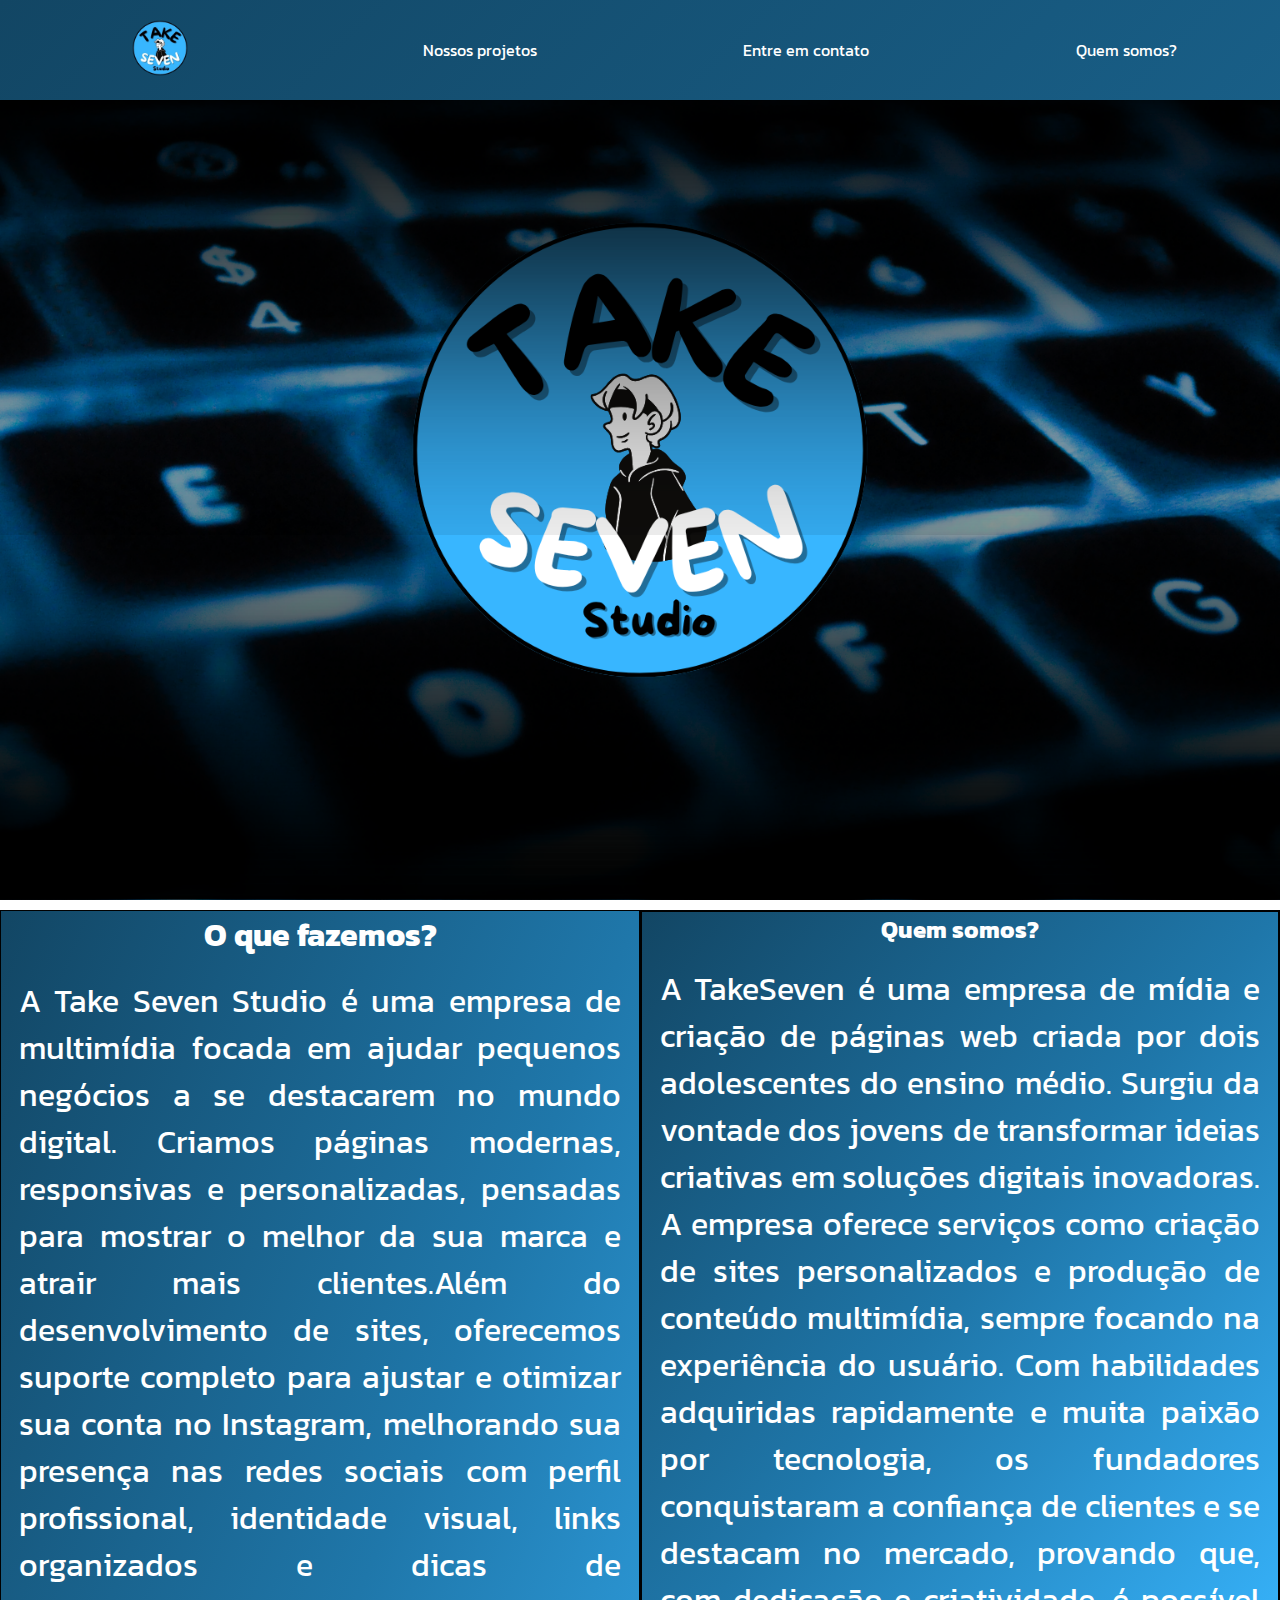
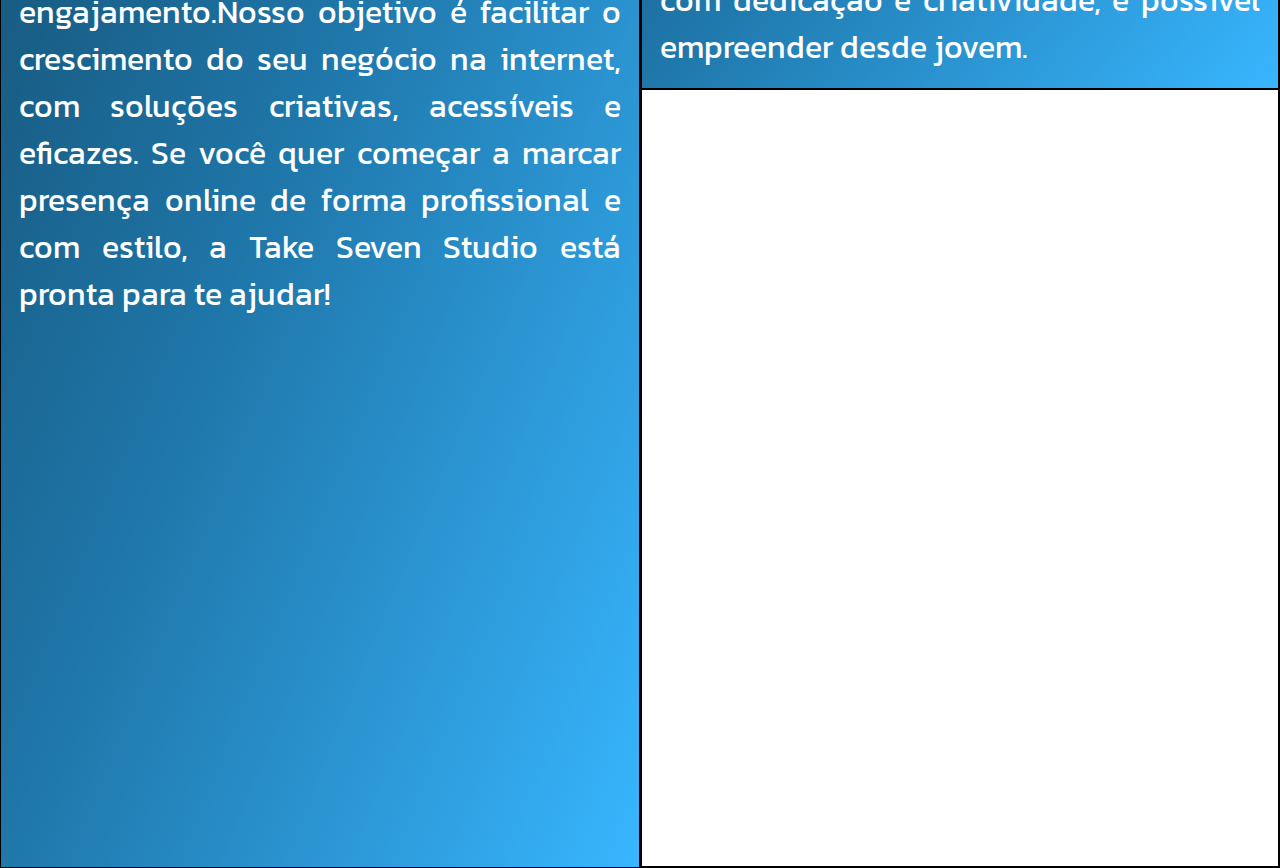
<file: HTML/index.html>
<!DOCTYPE html>
<html lang="en">
<head>
    <meta charset="UTF-8">
    <meta name="viewport" content="width=device-width, initial-scale=1.0">
    <title>Take Seven</title>
    <link rel="stylesheet" href="../CSS/style.css">
    <link rel="shortcut icon" href="../IMG/Logo2-removebg-preview.png" type="image/x-icon">
</head>
<body>
    <div class="navbar">
        <div class="logo">
            <img src="../IMG/Logo2-removebg-preview.png" alt="" class="img-responsive">
        </div>
        <div class="botoes">
            <a href="">Nossos projetos</a>
            <a href="">Entre em contato</a>
            <a href="">Quem somos?</a>
            
        </div>
    </div>
    <div class="conteiner">
    <div class="fundo">
    </dv>

    <div class="texto1">
        
       <div class="Oquefazemos">
        <h1>O que fazemos?</h1>
        <p>A Take Seven Studio é uma empresa de multimídia focada em ajudar pequenos negócios a se destacarem no mundo digital. Criamos páginas modernas, responsivas e personalizadas, pensadas para mostrar o melhor da sua marca e atrair mais clientes.Além do desenvolvimento de sites, oferecemos suporte completo para ajustar e otimizar sua conta no Instagram, melhorando sua presença nas redes sociais com perfil profissional, identidade visual, links organizados e dicas de engajamento.Nosso objetivo é facilitar o crescimento do seu negócio na internet, com soluções criativas, acessíveis e eficazes. Se você quer começar a marcar presença online de forma profissional e com estilo, a Take Seven Studio está pronta para te ajudar!</p>
       </div>
       <div class="divisao">
       <div class="sobrenos">
         <h2>Quem somos?</h2>
         <p>A TakeSeven é uma empresa de mídia e criação de páginas web criada por dois adolescentes do ensino médio. Surgiu da vontade dos jovens de transformar ideias criativas em soluções digitais inovadoras. A empresa oferece serviços como criação de sites personalizados e produção de conteúdo multimídia, sempre focando na experiência do usuário. Com habilidades adquiridas rapidamente e muita paixão por tecnologia, os fundadores conquistaram a confiança de clientes e se destacam no mercado, provando que, com dedicação e criatividade, é possível empreender desde jovem.</p>
       </div>
       <div class="comosurgimos"></div>
       </div>
    </div>
    </div>

    <div class="botaozapzap">
        <a href="https://wa.me/11985215558"><img src="../IMG/whatsapp-logo-4.png" alt=""  class="img-responsive3"></a>
        <p>fale conosco</p>
    </div>
    <script src="../JS/scripts.js"></script>
</body>
</html>
</file>
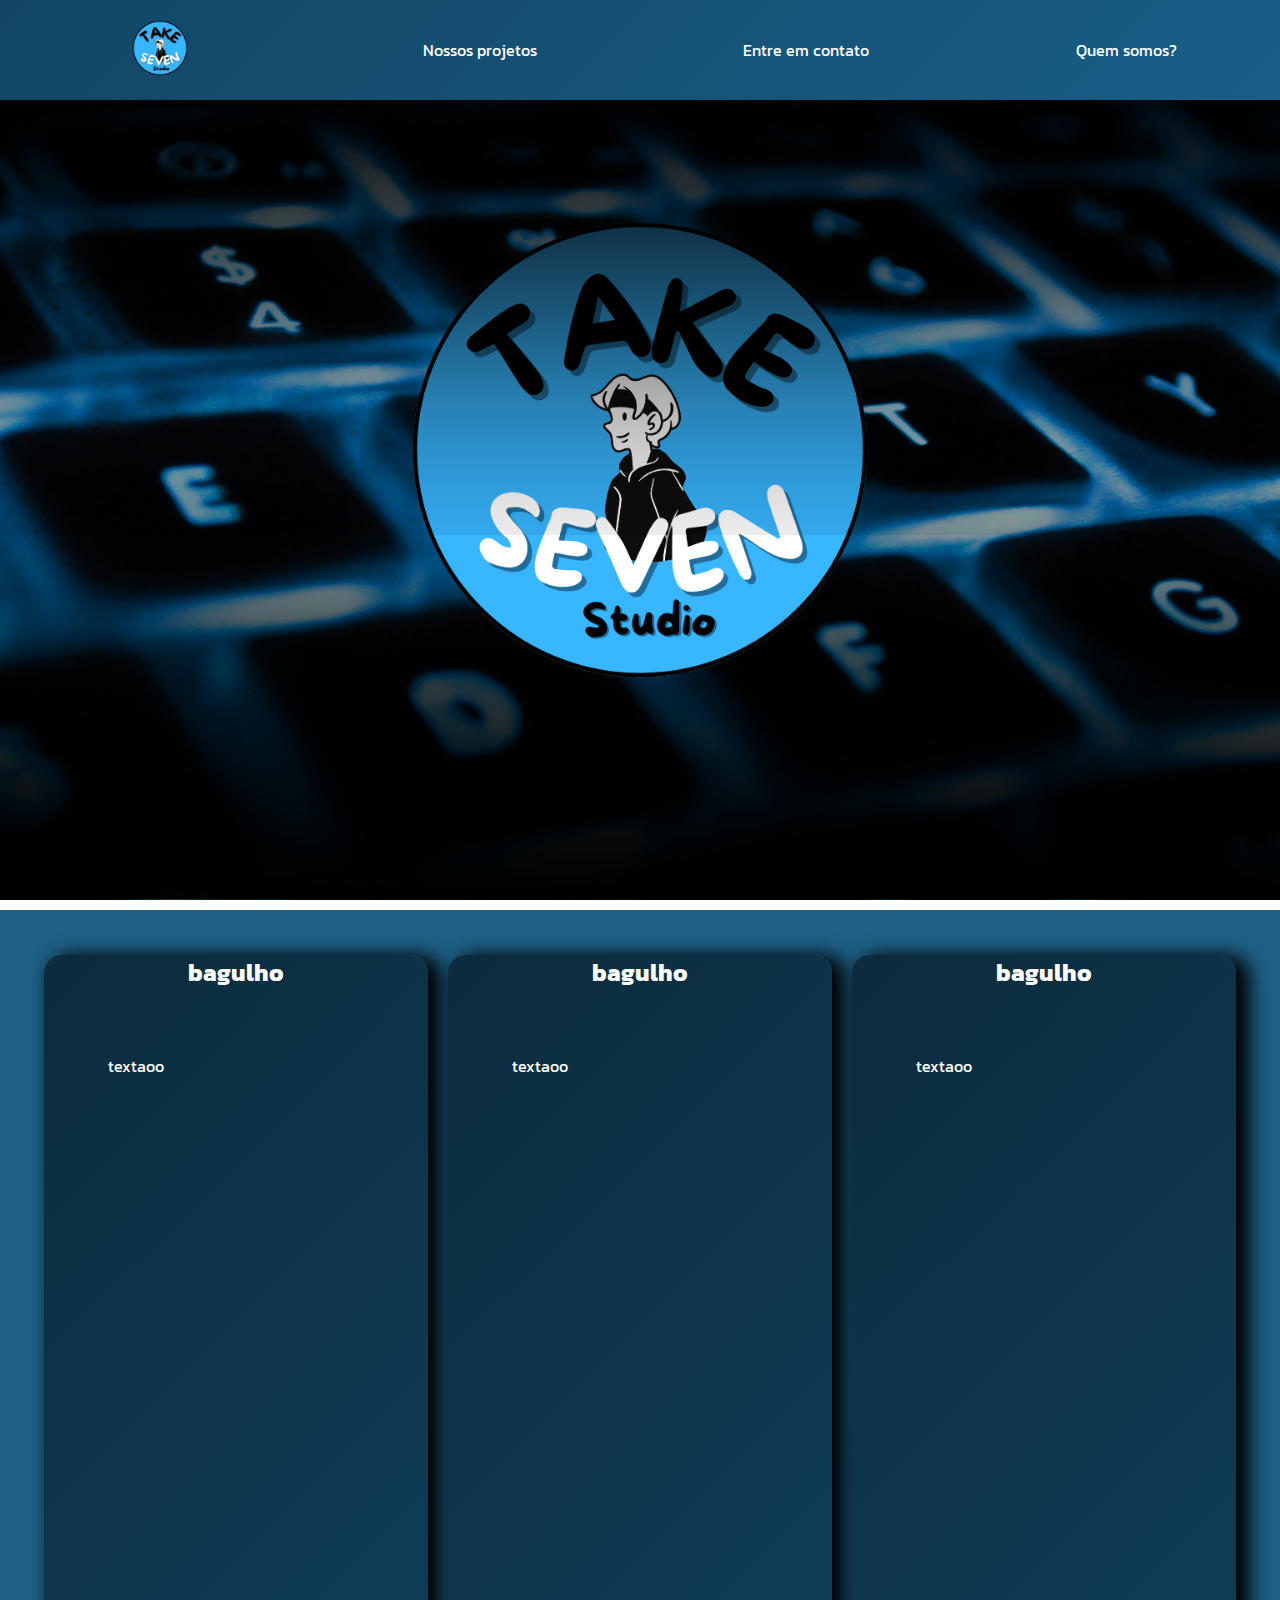
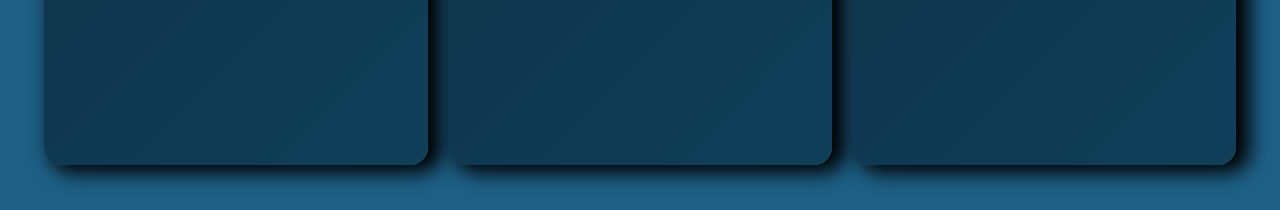
<file: HTML/index2.html>
<!DOCTYPE html>
<html lang="en">
<head>
    <meta charset="UTF-8">
    <meta name="viewport" content="width=device-width, initial-scale=1.0">
    <title>Take Seven</title>
    <link rel="stylesheet" href="../CSS/style2.css">
    <link rel="shortcut icon" href="../IMG/Logo2-removebg-preview.png" type="image/x-icon">
</head>
<body>
    <div class="navbar">
        <div class="logo">
            <img src="../IMG/Logo2-removebg-preview.png" alt="" class="img-responsive">
        </div>
        <div class="hamburger" id="hamburger" onclick="toggleMenu()">
            &#9776;
          </div>
          
        <div class="botoes" id="menuLinks">
            <a href="">Nossos projetos</a>
            <a href="">Entre em contato</a>
            <a href="">Quem somos?</a>
        </div>
    </div>    
    <div class="conteiner">
    <div class="fundo">
    </dv>

    <div class="cards">
        <div class="card">
            <h2>bagulho</h2>
            <p>textaoo</p>
        </div>
        <div class="card">
            <h2>bagulho</h2>
            <p>textaoo</p>
        </div>
        <div class="card">
            <h2>bagulho</h2>
            <p>textaoo</p>
        </div>
    </div>
    </div>
    <div class="botaozapzap">
        <a href="https://wa.me/5511985215558"><img src="../IMG/whatsapp-logo-4.png" alt=""  class="img-responsive3"></a>
        <p>fale conosco</p>
    </div>
    <script src="../JS/scripts.js"></script>
</body>
</html>
</file>
<file: CSS/style.css>
@import url('https://fonts.googleapis.com/css2?family=Alfa+Slab+One&family=Anton&family=Bebas+Neue&family=Bungee+Inline&family=Kanit:ital,wght@0,100;0,200;0,300;0,400;0,500;0,600;0,700;0,800;0,900;1,100;1,200;1,300;1,400;1,500;1,600;1,700;1,800;1,900&display=swap');
*{
    padding: 0;
    margin: 0;
    box-sizing: border-box;
}
.img-responsive{
    height: auto;
    width: 30%;
}
.img-responsive2{
    height: auto;
    width: 100%;
}
.img-responsive3{
    height: auto;
    width: 5%;
}
.navbar{
    display: grid;
    grid-template-columns: 1fr 3fr;
    background: linear-gradient(-45deg, #38b6ff, #1f77aa, #124664);
    background-size: 400% 400%;
    animation: moverGradiente 10s ease infinite;
    box-shadow: black 4px 4px 4px 4px;
  }

  @keyframes moverGradiente {
    0% {
      background-position: 0% 50%;
    }
    50% {
      background-position: 100% 50%;
    }
    100% {
      background-position: 0% 50%;
    }
  }
.logo{
    text-align: center;
}
.botoes{
    display: flex;
    justify-content: space-around;
    align-items: center;
}
.botoes a{
  color: white;
  text-decoration: none;
  font-family: "Kanit", "sans-serif";
}
.fundo{
  height: 90vh;
  background-image: url(../IMG/Bg\ \(2\).png);
  background-size: cover;
  background-position: center;
  background-attachment: fixed;
}
.texto1{
  height: 100vh;
  margin-top: 90vh;
  display: grid;
  grid-template-columns: 1fr 1fr;
}
.divisao{
  display: grid;
  grid-template-rows: 1fr 1fr;
  border: 1px black solid;
}
.sobrenos{
  border: 1px solid black;
  background: linear-gradient(to top left,#38b6ff, #1f77aa, #124664);
  color: white;
}

.sobrenos h2{
  text-align: center;
  font-family: "Kanit", "sans-serif";
}
.sobrenos p{
  text-align: justify;
  padding: 2vh;
  font-size: 3.5vh;
   font-family: "Kanit", "sans-serif";

}
.Oquefazemos{
  border: 1px black solid;
background: linear-gradient(to top left,#38b6ff, #1f77aa, #124664);
color: white;
}
.Oquefazemos p {
  text-align: justify;
  padding: 2vh;
  font-size: 3.5vh;
   font-family: "Kanit", "sans-serif";
}
.Oquefazemos h1{
  text-align: center;
   font-family: "Kanit", "sans-serif";
   
}
.comosurgimos{
  border: 1px black solid;
}
.conteiner{
  display: flex;
  flex-direction: column;flex-wrap: wrap;
}
.botaozapzap{
  height: 3vh;
  display: flex;
  flex-wrap: nowrap;
 flex-direction: column;
 justify-content: center;
 text-align: center;
 position: fixed;
 right: -10%;
 bottom: 4vh;

}
@media (max-width: 768px) {

  .botaozapzap{
    right: -25%;
  }
}
</file>
<file: CSS/style2.css>
@import url('https://fonts.googleapis.com/css2?family=Alfa+Slab+One&family=Anton&family=Bebas+Neue&family=Bungee+Inline&family=Kanit:ital,wght@0,100;0,200;0,300;0,400;0,500;0,600;0,700;0,800;0,900;1,100;1,200;1,300;1,400;1,500;1,600;1,700;1,800;1,900&display=swap');
*{
    padding: 0;
    margin: 0;
    box-sizing: border-box;
}
.img-responsive{
    height: auto;
    width: 30%;
}
.img-responsive2{
    height: auto;
    width: 100%;
}
.img-responsive3{
    height: auto;
    width: 5%;
}
.navbar{
    display: grid;
    grid-template-columns: 1fr 3fr;
    background: linear-gradient(-45deg, #38b6ff, #1f77aa, #124664);
    background-size: 400% 400%;
    animation: moverGradiente 10s ease infinite;
    box-shadow: black 4px 4px 4px 4px;
  }

  @keyframes moverGradiente {
    0% {
      background-position: 0% 50%;
    }
    50% {
      background-position: 100% 50%;
    }
    100% {
      background-position: 0% 50%;
    }
  }
.logo{
    text-align: center;
}
.botoes{
    display: flex;
    justify-content: space-around;
    align-items: center;
}
.botoes a{
  color: white;
  text-decoration: none;
  font-family: "Kanit", "sans-serif";
}
.fundo{
  height: 90vh;
  background-image: url(../IMG/Bg\ \(2\).png);
  background-size: cover;
  background-position: center;
  background-attachment: fixed;
}
/* .texto1{
  height: 100vh;
  margin-top: 90vh;
  display: grid;
  grid-template-columns: 1fr 1fr;
}
.divisao{
  display: grid;
  grid-template-rows: 1fr 1fr;
  border: 1px black solid;
}
.sobrenos{
  border: 1px solid black;
  background: linear-gradient(to top left,#38b6ff, #1f77aa, #124664);
  color: white;
}

.sobrenos h2{
  text-align: center;
  font-family: "Kanit", "sans-serif";
}
.sobrenos p{
  text-align: justify;
  padding: 2vh;
  font-size: 3.5vh;
   font-family: "Kanit", "sans-serif";

}
.Oquefazemos{
  border: 1px black solid;
background: linear-gradient(to top left,#38b6ff, #1f77aa, #124664);
color: white;
}
.Oquefazemos p {
  text-align: justify;
  padding: 2vh;
  font-size: 3.5vh;
   font-family: "Kanit", "sans-serif";
}
.Oquefazemos h1{
  text-align: center;
   font-family: "Kanit", "sans-serif";
   
}
.comosurgimos{
  border: 1px black solid;
}*/
.conteiner{
  display: flex;
  flex-direction: column;flex-wrap: wrap;
} 
.botaozapzap{
  height: 3vh;
  display: flex;
  flex-wrap: nowrap;
 flex-direction: column;
 justify-content: center;
 text-align: center;
 position: fixed;
 right: -10%;
 bottom: 4vh;

}
 
  
.cards{
  display: flex;
  flex-wrap: wrap;
  gap: 20px;
  margin-top: 90vh;
  height: 100vh;
  justify-content: center;
  background-color: #1e6086;
}
.card{
  box-shadow: 10px 4px 20px 4px black;
  margin-top: 5vh;
  margin-bottom: 5vh;
  min-width: 40vh;
  color: rgb(255, 255, 255);
  width: 30vw;
  height: 90vh;
  background: linear-gradient(-45deg, #38b6ff, #1f77aa, #124664, #0c2b3d);
  background-size: 400% 400%;
   animation: moverGradiente 5s ease infinite;
   border-radius: 2vh;
  }
  .card a{
    color: white;
  }

  @keyframes moverGradiente {
    0% {
      background-position: 0% 50%;
    }
    50% {
      background-position: 100% 50%;
    }
    100% {
      background-position: 0% 50%;
    }
  }

.card h2{
  text-align: center;
  font-family: "Kanit", "sans-serif";
}
.card p{
  text-align: justify;
  font-family: "Kanit", "sans-serif";
  padding: 5vw;
}
.hamburger {
    display: none;
    font-size: 30px;
    color: white;
    cursor: pointer;
    align-self: center;
    margin-right: 20px;
  }
  
  
    
  @media (max-width: 768px) {
    .navbar {
      position: relative;
    }
  
    .hamburger {
      display: block;
      font-size: 30px;
      color: white;
      cursor: pointer;
      align-self: center;
      margin-right: 20px;
      z-index: 1001; /* garante que fique acima do menu */
      position: relative;
    }
  
    .botoes {
      display: none;
      flex-direction: column;
      background: linear-gradient(-45deg, #38b6ff, #1f77aa, #124664);
      position: absolute;
      top: 100%;
      left: 0;
      width: 100vw;
      z-index: 1000;
      text-align: center;
    }
  
    .botoes a {
      padding: 15px;
      border-bottom: 1px solid white;
      color: white;
      text-decoration: none;
    }
    .hamburger {
      display: block;
      transition: 500ms;
    }
    .botaozapzap{
        right: -33%;
      }
      .card{
        height: 90vh;
        width: 60vw;
      }
      .card p{
        font-size: 2.2vh;
      }
      .cards{
        height: 300vh;
      }
    }
    @media (max-width: 820px) {
      .cards {
        height: 300vh;
      }
    }
     .itens{
      height: 10vh;
      display: grid;
      grid-template-columns: 1fr 3fr;
      border: 1px solid rgb(255, 255, 255);
      margin-left: 1vw;
      margin-right: 1vw;
      border-radius: 1vh;
      background: linear-gradient(-45deg, #38b6ff, #1f77aa, #124664);
      text-align: center;
      justify-content: center;
    }
    .itens a{
      color: white;
      text-decoration: none;
      font-family: "Kanit", "sans-serif";
      text-align: center;
    }
    .projetos{
      display: flex;
      flex-direction: column;
      gap: 2vh;
    }
    .teixto{
      display: flex;
      justify-content: center;
      align-items: center;
    }
    .image{
      background-image: url(../IMG/viao.png);
      background-size: cover;
      background-position: center;
    }
    .image2{
      background-image: url(../IMG/Radarinvestlogo-removebg-preview.png);
      background-size: cover;
      background-position: center;
    }
    .image3{
      background-image: url(../IMG/Void-removebg-preview.png);
      background-size: cover;
      background-position: center;
    }
</file>
